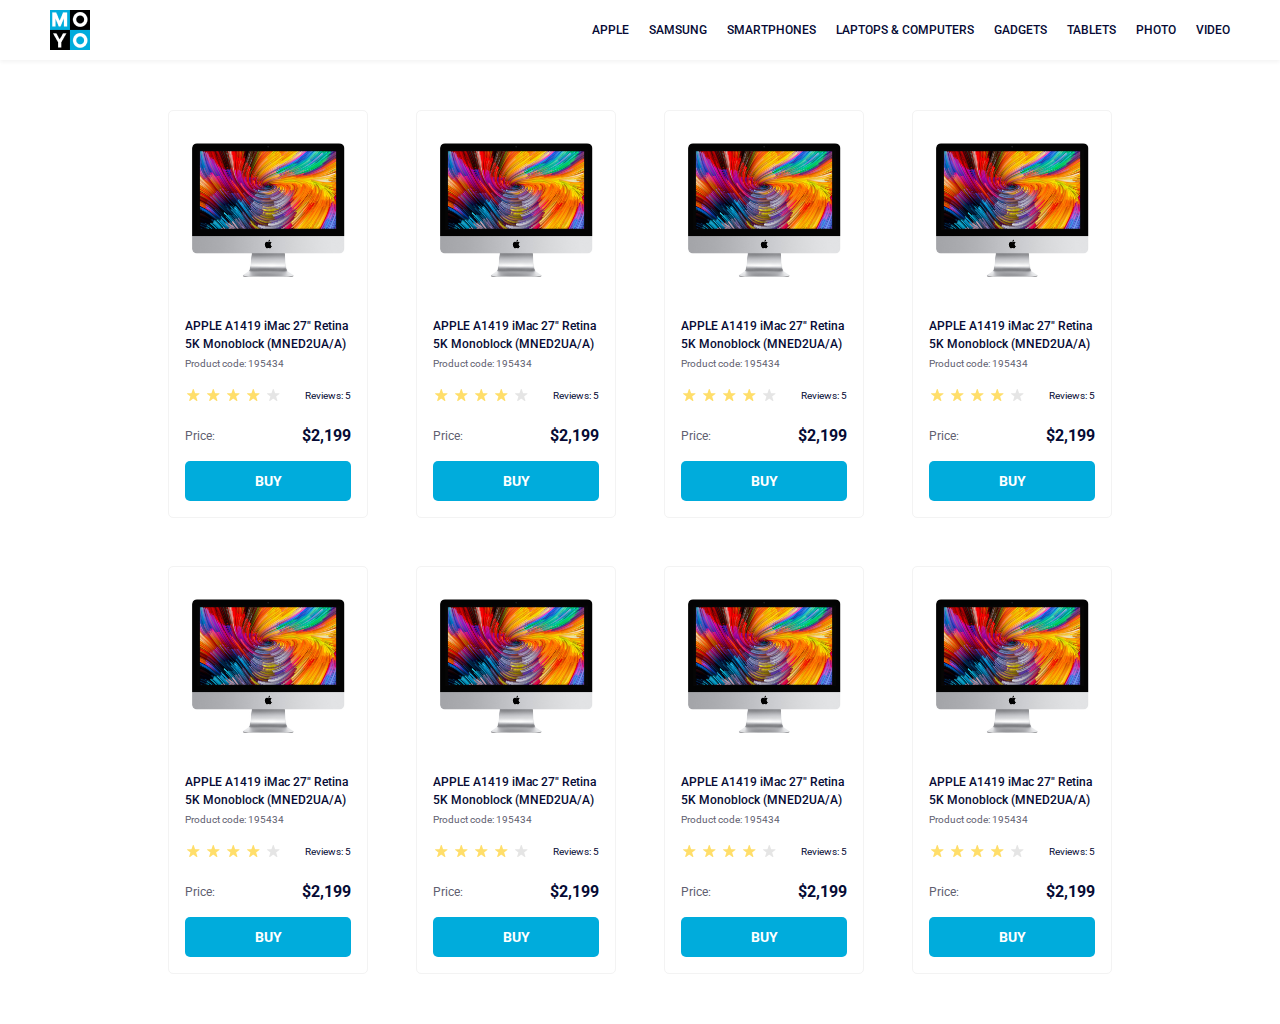
<file: index.html>
<!doctype html><html lang="en"><head><meta charset="UTF-8"><meta name="viewport" content="width=device-width, initial-scale=1.0"><title>Product</title><link rel="preconnect" href="https://fonts.googleapis.com"><link rel="preconnect" href="https://fonts.gstatic.com" crossorigin="use-credentials"><link href="https://fonts.googleapis.com/css2?family=Roboto:wght@300;400;500&display=swap" rel="stylesheet"><link rel="stylesheet" href="main.33cb6079.css"></head><body> <header class="header"> <a href="#" class="logo"> <img src="logo.6c938e44.png" alt="logo" class="logo__img"> </a> <nav class="nav"> <ul class="nav__list"> <li class="nav__item nav__item--is-active"> <a href="#apple" class="nav__link">Apple</a> </li> <li class="nav__item"> <a href="#sampsung" class="nav__link">Samsung</a> </li> <li class="nav__item"> <a href="#smartphones" class="nav__link">Smartphones</a> </li> <li class="nav__item"> <a href="#computers" class="nav__link">Laptops & computers</a> </li> <li class="nav__item"> <a href="#gadgets" class="nav__link">Gadgets</a> </li> <li class="nav__item"> <a href="#tablets" class="nav__link">Tablets</a> </li> <li class="nav__item"> <a href="#photo" class="nav__link">Photo</a> </li> <li class="nav__item"> <a href="#video" class="nav__link">Video</a> </li> </ul> </nav> </header> <main> <section class="catalog"> <div class="card catalog__item" data-qa="card"> <img src="imac.2690641a.jpeg" alt="imac" class="card__img"> <h2 class="card__title"> APPLE A1419 iMac 27" Retina 5K Monoblock (MNED2UA/A) </h2> <p class="card__product-code"> Product code: 195434 </p> <div class="card__rating"> <div class="stars stars--amount_4"> <div class="stars__star"></div> <div class="stars__star"></div> <div class="stars__star"></div> <div class="stars__star"></div> <div class="stars__star"></div> </div> <p class="card__reviews">Reviews: 5</p> </div> <div class="card__price-wrapper"> <p class="card__price-word">Price:</p> <p class="card__price-value">$2,199</p> </div> <a class="card__buy-button" href="#" data-qa="card-hover"> Buy </a> </div> <div class="card catalog__item"> <img src="imac.2690641a.jpeg" alt="imac" class="card__img"> <h2 class="card__title"> APPLE A1419 iMac 27" Retina 5K Monoblock (MNED2UA/A) </h2> <p class="card__product-code"> Product code: 195434 </p> <div class="card__rating"> <div class="stars stars--amount_4"> <div class="stars__star"></div> <div class="stars__star"></div> <div class="stars__star"></div> <div class="stars__star"></div> <div class="stars__star"></div> </div> <p class="card__reviews">Reviews: 5</p> </div> <div class="card__price-wrapper"> <p class="card__price-word">Price:</p> <p class="card__price-value">$2,199</p> </div> <a class="card__buy-button" href="#">Buy</a> </div> <div class="card catalog__item"> <img src="imac.2690641a.jpeg" alt="imac" class="card__img"> <h2 class="card__title"> APPLE A1419 iMac 27" Retina 5K Monoblock (MNED2UA/A) </h2> <p class="card__product-code"> Product code: 195434 </p> <div class="card__rating"> <div class="stars stars--amount_4"> <div class="stars__star"></div> <div class="stars__star"></div> <div class="stars__star"></div> <div class="stars__star"></div> <div class="stars__star"></div> </div> <p class="card__reviews">Reviews: 5</p> </div> <div class="card__price-wrapper"> <p class="card__price-word">Price:</p> <p class="card__price-value">$2,199</p> </div> <a class="card__buy-button" href="#">Buy</a> </div> <div class="card catalog__item"> <img src="imac.2690641a.jpeg" alt="imac" class="card__img"> <h2 class="card__title"> APPLE A1419 iMac 27" Retina 5K Monoblock (MNED2UA/A) </h2> <p class="card__product-code"> Product code: 195434 </p> <div class="card__rating"> <div class="stars stars--amount_4"> <div class="stars__star"></div> <div class="stars__star"></div> <div class="stars__star"></div> <div class="stars__star"></div> <div class="stars__star"></div> </div> <p class="card__reviews">Reviews: 5</p> </div> <div class="card__price-wrapper"> <p class="card__price-word">Price:</p> <p class="card__price-value">$2,199</p> </div> <a class="card__buy-button" href="#">Buy</a> </div> <div class="card catalog__item"> <img src="imac.2690641a.jpeg" alt="imac" class="card__img"> <h2 class="card__title"> APPLE A1419 iMac 27" Retina 5K Monoblock (MNED2UA/A) </h2> <p class="card__product-code"> Product code: 195434 </p> <div class="card__rating"> <div class="stars stars--amount_4"> <div class="stars__star"></div> <div class="stars__star"></div> <div class="stars__star"></div> <div class="stars__star"></div> <div class="stars__star"></div> </div> <p class="card__reviews">Reviews: 5</p> </div> <div class="card__price-wrapper"> <p class="card__price-word">Price:</p> <p class="card__price-value">$2,199</p> </div> <a class="card__buy-button" href="#">Buy</a> </div> <div class="card catalog__item"> <img src="imac.2690641a.jpeg" alt="imac" class="card__img"> <h2 class="card__title"> APPLE A1419 iMac 27" Retina 5K Monoblock (MNED2UA/A) </h2> <p class="card__product-code"> Product code: 195434 </p> <div class="card__rating"> <div class="stars stars--amount_4"> <div class="stars__star"></div> <div class="stars__star"></div> <div class="stars__star"></div> <div class="stars__star"></div> <div class="stars__star"></div> </div> <p class="card__reviews">Reviews: 5</p> </div> <div class="card__price-wrapper"> <p class="card__price-word">Price:</p> <p class="card__price-value">$2,199</p> </div> <a class="card__buy-button" href="#">Buy</a> </div> <div class="card catalog__item"> <img src="imac.2690641a.jpeg" alt="imac" class="card__img"> <h2 class="card__title"> APPLE A1419 iMac 27" Retina 5K Monoblock (MNED2UA/A) </h2> <p class="card__product-code"> Product code: 195434 </p> <div class="card__rating"> <div class="stars stars--amount_4"> <div class="stars__star"></div> <div class="stars__star"></div> <div class="stars__star"></div> <div class="stars__star"></div> <div class="stars__star"></div> </div> <p class="card__reviews">Reviews: 5</p> </div> <div class="card__price-wrapper"> <p class="card__price-word">Price:</p> <p class="card__price-value">$2,199</p> </div> <a class="card__buy-button" href="#">Buy</a> </div> <div class="card catalog__item"> <img src="imac.2690641a.jpeg" alt="imac" class="card__img"> <h2 class="card__title"> APPLE A1419 iMac 27" Retina 5K Monoblock (MNED2UA/A) </h2> <p class="card__product-code"> Product code: 195434 </p> <div class="card__rating"> <div class="stars stars--amount_4"> <div class="stars__star"></div> <div class="stars__star"></div> <div class="stars__star"></div> <div class="stars__star"></div> <div class="stars__star"></div> </div> <p class="card__reviews">Reviews: 5</p> </div> <div class="card__price-wrapper"> <p class="card__price-word">Price:</p> <p class="card__price-value">$2,199</p> </div> <a class="card__buy-button" href="#">Buy</a> </div> </section> </main> </body></html>
</file>
<file: main.33cb6079.css>
*{box-sizing:border-box}html{font-family:Roboto,sans-serif;font-style:normal;font-weight:500;font-size:12px;line-height:14px}body,h2,p,ul{margin:0;padding:0}ul{list-style:none}.header{justify-content:space-between;align-items:center;padding:0 50px;background:#fff;box-shadow:0 2px 4px rgba(0,0,0,.05)}.header,.logo{display:flex}.logo__img{width:40px;height:40px}.nav__list{display:flex}.nav__item:not(:last-child){margin-right:20px}.nav__link{display:flex;align-items:center;height:60px;color:#060b35;text-transform:uppercase;text-decoration:none;transition:color .3s}.is-active,.nav__link:active,.nav__link:hover{color:#00acdc}.is-active{position:relative}.is-active:after{position:absolute;left:0;bottom:0;height:4px;width:100%;content:"";border-radius:8px;background-color:#00acdc}.catalog{display:grid;grid-template-columns:200px;justify-content:center;gap:48px;margin:0 auto;padding:50px 0}@media (min-width:488px){.catalog{grid-template-columns:repeat(2,200px)}}@media (min-width:788px){.catalog{grid-template-columns:repeat(3,200px)}}@media (min-width:1024px){.catalog{grid-template-columns:repeat(4,200px)}}.card{display:flex;flex-direction:column;width:200px;padding:32px 16px 16px;color:#060b35;background:#fff;border:1px solid #f3f3f3;border-radius:5px;line-height:18px;transition:transform .3s,color .3s}.card__img{width:160px;height:134px;margin:0 auto 40px}.card__title{margin-bottom:4px;font-weight:500;font-size:12px}.card__product-code{margin-bottom:16px;color:#616070;font-weight:400;font-size:10px;line-height:14px}.card__rating{margin-bottom:24px;display:flex;justify-content:space-between;align-items:flex-end}.card__reviews{font-weight:400;font-size:10px;line-height:14px}.card__price-wrapper{margin-bottom:16px;display:flex;justify-content:space-between;align-items:flex-end}.card__price-word{font-weight:400;font-size:12px;color:#616070}.card__price-value{font-weight:700;font-size:16px}.card__buy-button{width:100%;padding:11px 0;background:#00acdc;color:#fff;border:1px solid transparent;border-radius:5px;font-weight:700;font-size:14px;line-height:16px;text-align:center;text-decoration:none;text-transform:uppercase;transition:.3s}.card__buy-button:hover{background:#fff;color:#00acdc;border-color:#00acdc}.card:hover{color:#34568b;transform:scale(1.2)}.stars{display:flex}.stars__star{width:16px;height:16px;background:no-repeat 50% url(star.040e0f1e.svg)}.stars__star:not(:last-child){margin-right:4px}.stars--amount_1 .stars__star:nth-child(-n+1),.stars--amount_2 .stars__star:nth-child(-n+2),.stars--amount_3 .stars__star:nth-child(-n+3),.stars--amount_4 .stars__star:nth-child(-n+4),.stars--amount_5 .stars__star:nth-child(-n+5){background-image:url(star-active.3d99ddfd.svg)}
/*# sourceMappingURL=main.33cb6079.css.map */
</file>
